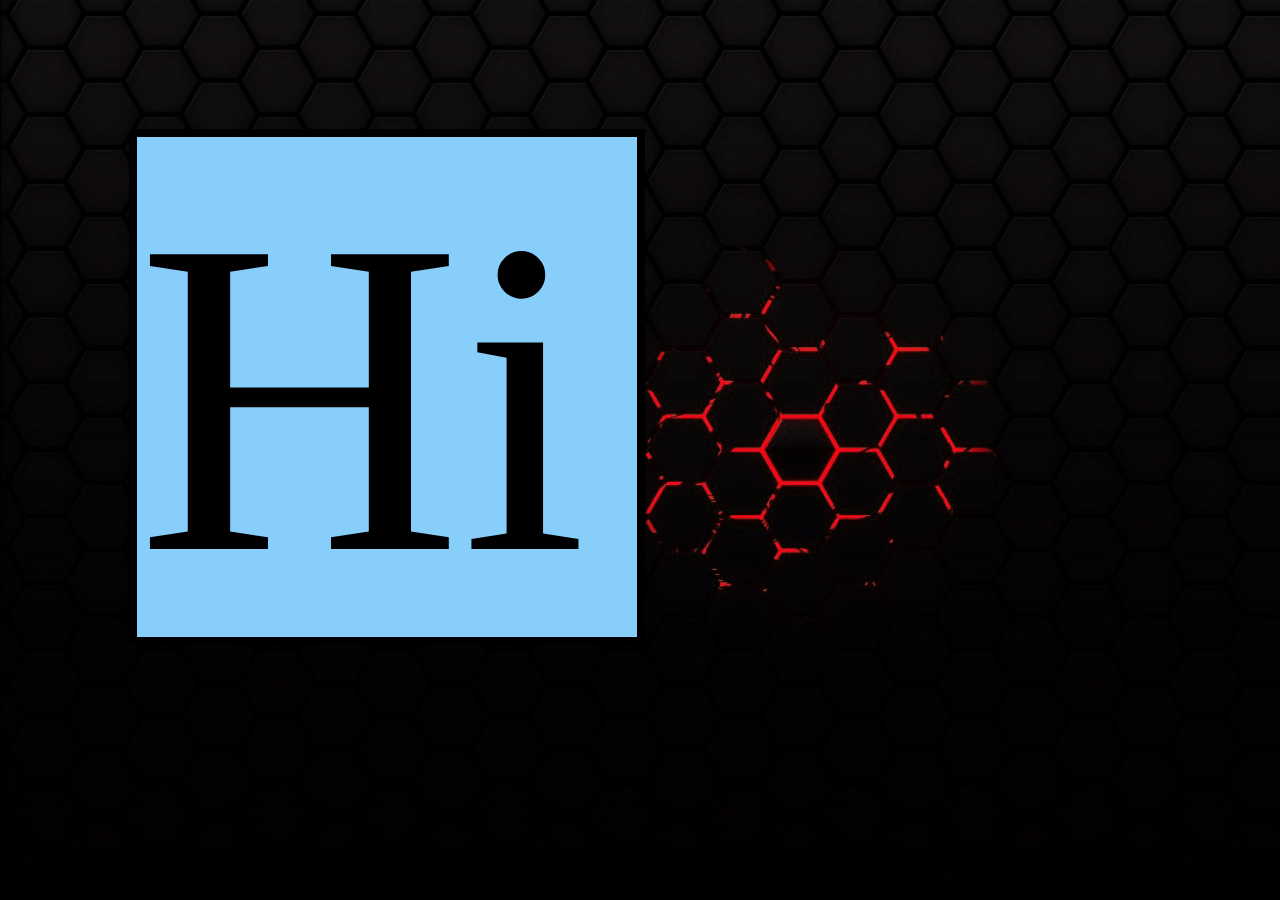
<file: index2.html>
<!DOCTYPE html>

<html>
<head>
<title>My Second Not Safe Website</title>
<link rel="stylesheet" href="style.css">
<link href="https://fonts.googleapis.com/css2?family=Libre+Franklin:wght@100&family=Press+Start+2P&display=swap" rel="stylesheet">
</head>
<body>
    <div id="box6">Hi</div>
</file>
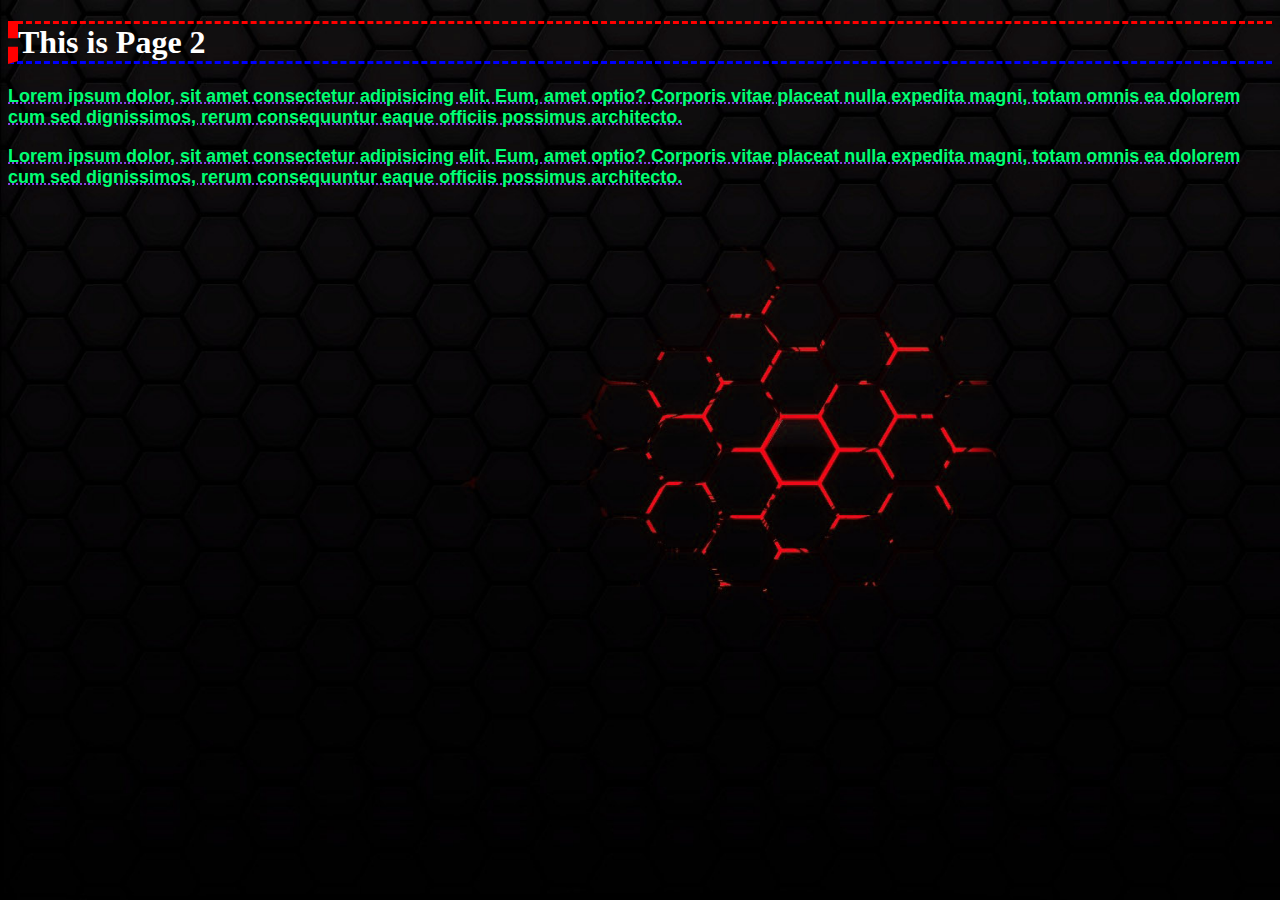
<file: page2.html>
<!DOCTYPE html>
<html lang="en">
<head>
    <meta charset="UTF-8">
    <meta name="viewport" content="width=device-width, initial-scale=1.0">
    <title>Document</title>
    <link rel="stylesheet" href="style.css">
</head>
<body>
    

<h1>This is Page 2</h1>

<p>Lorem ipsum dolor, sit amet consectetur adipisicing elit. Eum, amet optio? Corporis vitae placeat nulla expedita magni, totam omnis ea dolorem cum sed dignissimos, rerum consequuntur eaque officiis possimus architecto.</p>
<p>Lorem ipsum dolor, sit amet consectetur adipisicing elit. Eum, amet optio? Corporis vitae placeat nulla expedita magni, totam omnis ea dolorem cum sed dignissimos, rerum consequuntur eaque officiis possimus architecto.</p>

</body>
</html>
</file>
<file: style.css>
body{
    background-color:black;
    }
    h1{
        color:white;

        font-family:"Press Start 2P", "consolas", sanse-serif;
    }
    p{
     color:#00FF73;
     font-family: "consolas", sans-serif;
     font-style: bold;
     font-weight:bold; 
     text-decoration: #9146FF dotted underline;
     font-size: 18px;
   }
   h1{
    border-top-style: dashed;
    border-bottom-style: dashed;
    border-left-style: dashed;
    border-left-width: 10px;
    border-left-color:red;
    border-right-color:blue;
    border-bottom-color:blue;
    border-top-color:red;
    border-right-color:blue
   }
   

  

body{
background-image: url("xZlGog.jpg");
background-repeat: no-repeat;
background-attachment: fixed;
background-position: centre;
background-size: cover;
}

.box{
 width:100;
 height:100;
  border: 1px solid;
  font-size: 40px;
  text-align: center;
  background:peru
  
  
}

p{
 clear:right;
}

a:link{
  color: lawngreen;
}
 a:visited{
  color:gray;
 } 
a:hover{
  color:lightblue
}
a:active{
  color:lightgreen;
}
button:hover{
  background-color: lightgray;
}
button:active{
  background-color: white;
}
/*
li:nth-child(1){
  background-color: yellow;
}
*/
li:nth-child(even){
  background-color: skyblue;
/*
li:nth-child(even){
  background-color: skyblue;
}
*/
}
/*
li:nth-child(odd){
  background-color: powderblue;
}
*/
li:nth-child(5n+0){
  background-color: yellow;
}

#box6{
  border: 4px solid; 
  width: 250px;
  height: 250px;
  font-size: 225px;
  text-align: centre;
  background: lightskyblue;
  
  transform:translateX(50px);
  transform: translateY(50px);
  transform: translate(50px, 50px);
  transform: rotateX(180deg);
  transform: rotateY(180deg);
  transform: rotateZ(180deg);
  transform: scaleX(3);
  transform: scaleY(3);
  transform: scale(2,2);
  transform: skewX(45deg);
  transform: skewY(45deg);
  transform: skew(20deg, 20deg); 
  transform: matrix(2,0,0,2,250,250);   
/*
Matrix combines the following display:
scaleX(),
skewY(),
skewX(),
scaleY(),
translateX(),
translateY(),
*/
}
#box7{
  width: 250px;
  height: 250px;
  background: lightblue;
  font-size: 250px;
  text-align: center;
 /*
  animation: mySlide;
  animation-play-state: running;
  animation-iteration-count: infinite;
  animation-delay: 0s;
  animation-timing-function: linear;
  animation-duration: 5s;
*/
animation: 3s linear 0s infinite running mycolorchange;
}
#box7:hover{
  animation: 3s linear 0s infinite running mycolorchange;

}
#box7:active{
  animation: 3s linear 0s infinite running mycolorchange;

}

@keyframes mySlide{
  from{margin-left: 0%;}
  to{margin-left: 100%;}
}
@keyframes myRotate{
  /*100%{transform: rotateX(360deg)}*/
  /*100%{transform: rotateY(360deg)}*/
  100%{transform: rotateZ(360deg)}

}

@keyframes myOpacity{
  50%{opacity: 0;}
}

@keyframes myScale{
  50%{transform: scale(0.5,0.5);}
}

@keyframes mycolorchange{
  0%{background-color: red;}
  20%{background-color: orange;}
  40%{background-color: yellow;}
  60%{background-color: greenyellow;}
  80%{background-color: blue;}
  100%{background-color: purple;}
}
</file>
